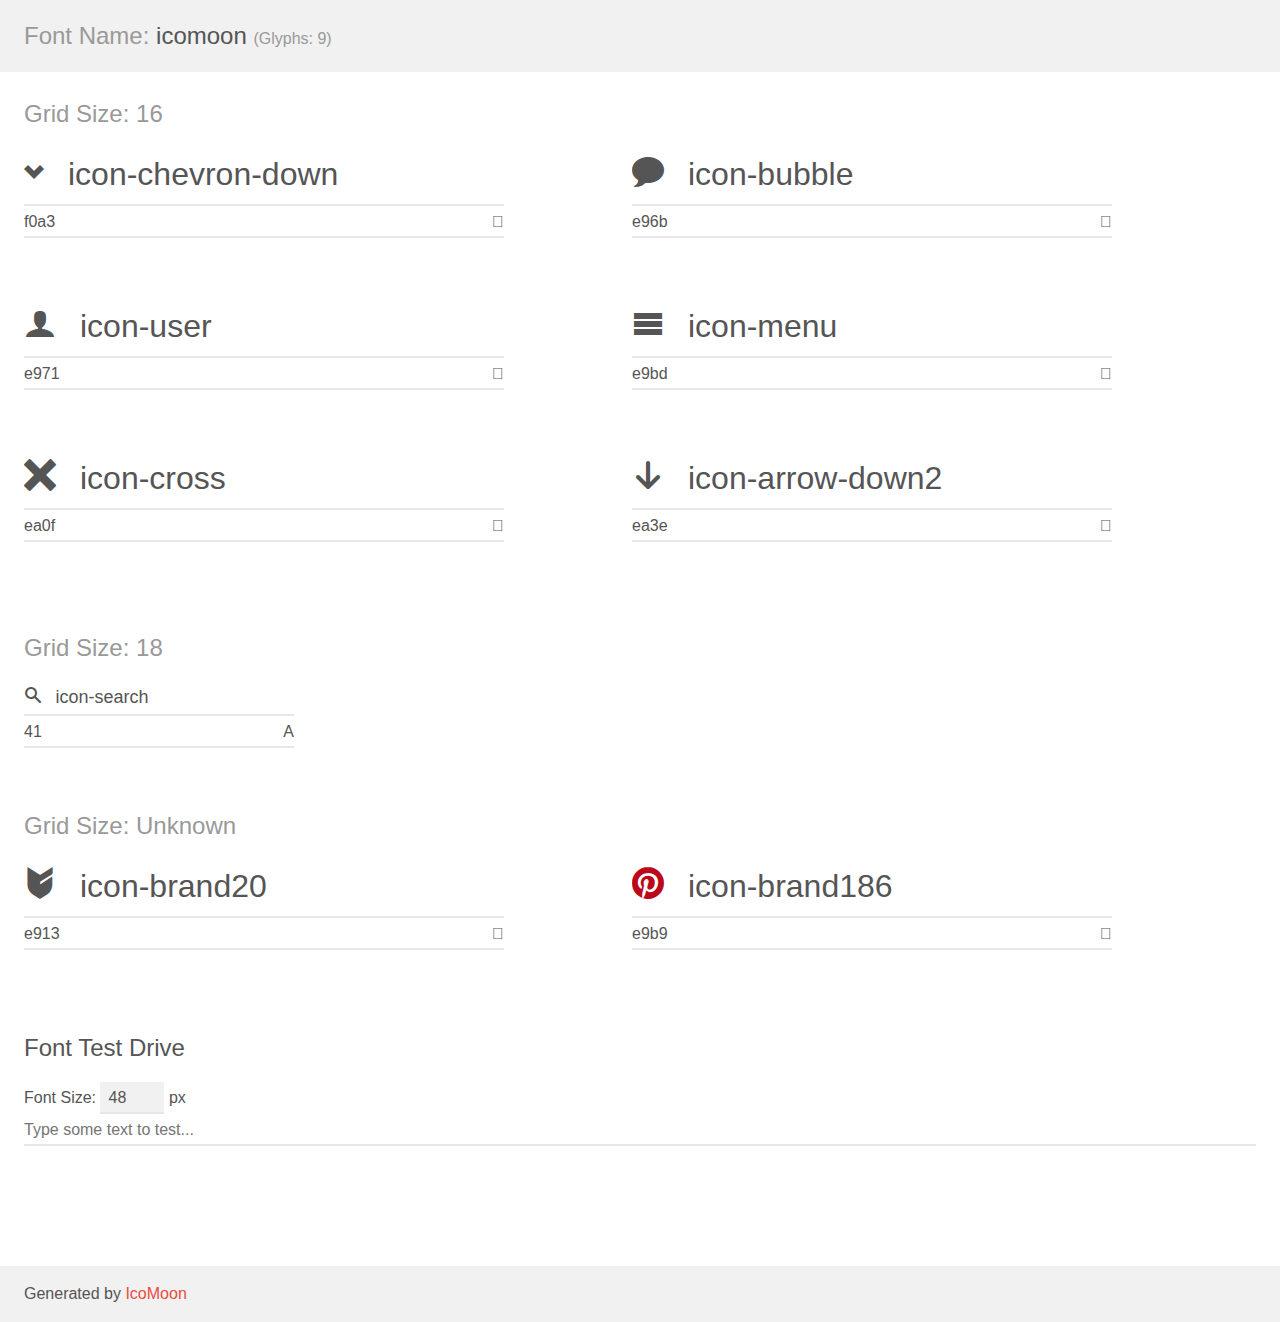
<file: assets/icon/icomoon/demo.html>
<!doctype html>
<html>
<head>
    <meta charset="utf-8">
    <title>IcoMoon Demo</title>
    <meta name="description" content="An Icon Font Generated By IcoMoon.io">
    <meta name="viewport" content="width=device-width, initial-scale=1">
    <link rel="stylesheet" href="demo-files/demo.css">
    <link rel="stylesheet" href="style.css"></head>
<body>
    <div class="bgc1 clearfix">
        <h1 class="mhmm mvm"><span class="fgc1">Font Name:</span> icomoon <small class="fgc1">(Glyphs:&nbsp;9)</small></h1>
    </div>
    <div class="clearfix mhl ptl">
        <h1 class="mvm mtn fgc1">Grid Size: 16</h1>
        <div class="glyph fs1">
            <div class="clearfix bshadow0 pbs">
                <span class="icon-chevron-down">
                
                </span>
                <span class="mls"> icon-chevron-down</span>
            </div>
            <fieldset class="fs0 size1of1 clearfix hidden-false">
                <input type="text" readonly value="f0a3" class="unit size1of2" />
                <input type="text" maxlength="1" readonly value="&#xf0a3;" class="unitRight size1of2 talign-right" />
            </fieldset>
            <div class="fs0 bshadow0 clearfix hidden-true">
                <span class="unit pvs fgc1">liga: </span>
                <input type="text" readonly value="" class="liga unitRight" />
            </div>
        </div>
        <div class="glyph fs1">
            <div class="clearfix bshadow0 pbs">
                <span class="icon-bubble">
                
                </span>
                <span class="mls"> icon-bubble</span>
            </div>
            <fieldset class="fs0 size1of1 clearfix hidden-false">
                <input type="text" readonly value="e96b" class="unit size1of2" />
                <input type="text" maxlength="1" readonly value="&#xe96b;" class="unitRight size1of2 talign-right" />
            </fieldset>
            <div class="fs0 bshadow0 clearfix hidden-true">
                <span class="unit pvs fgc1">liga: </span>
                <input type="text" readonly value="bubble, comment" class="liga unitRight" />
            </div>
        </div>
        <div class="glyph fs1">
            <div class="clearfix bshadow0 pbs">
                <span class="icon-user">
                
                </span>
                <span class="mls"> icon-user</span>
            </div>
            <fieldset class="fs0 size1of1 clearfix hidden-false">
                <input type="text" readonly value="e971" class="unit size1of2" />
                <input type="text" maxlength="1" readonly value="&#xe971;" class="unitRight size1of2 talign-right" />
            </fieldset>
            <div class="fs0 bshadow0 clearfix hidden-true">
                <span class="unit pvs fgc1">liga: </span>
                <input type="text" readonly value="user, profile2" class="liga unitRight" />
            </div>
        </div>
        <div class="glyph fs1">
            <div class="clearfix bshadow0 pbs">
                <span class="icon-menu">
                
                </span>
                <span class="mls"> icon-menu</span>
            </div>
            <fieldset class="fs0 size1of1 clearfix hidden-false">
                <input type="text" readonly value="e9bd" class="unit size1of2" />
                <input type="text" maxlength="1" readonly value="&#xe9bd;" class="unitRight size1of2 talign-right" />
            </fieldset>
            <div class="fs0 bshadow0 clearfix hidden-true">
                <span class="unit pvs fgc1">liga: </span>
                <input type="text" readonly value="menu, list3" class="liga unitRight" />
            </div>
        </div>
        <div class="glyph fs1">
            <div class="clearfix bshadow0 pbs">
                <span class="icon-cross">
                
                </span>
                <span class="mls"> icon-cross</span>
            </div>
            <fieldset class="fs0 size1of1 clearfix hidden-false">
                <input type="text" readonly value="ea0f" class="unit size1of2" />
                <input type="text" maxlength="1" readonly value="&#xea0f;" class="unitRight size1of2 talign-right" />
            </fieldset>
            <div class="fs0 bshadow0 clearfix hidden-true">
                <span class="unit pvs fgc1">liga: </span>
                <input type="text" readonly value="cross, cancel" class="liga unitRight" />
            </div>
        </div>
        <div class="glyph fs1">
            <div class="clearfix bshadow0 pbs">
                <span class="icon-arrow-down2">
                
                </span>
                <span class="mls"> icon-arrow-down2</span>
            </div>
            <fieldset class="fs0 size1of1 clearfix hidden-false">
                <input type="text" readonly value="ea3e" class="unit size1of2" />
                <input type="text" maxlength="1" readonly value="&#xea3e;" class="unitRight size1of2 talign-right" />
            </fieldset>
            <div class="fs0 bshadow0 clearfix hidden-true">
                <span class="unit pvs fgc1">liga: </span>
                <input type="text" readonly value="arrow-down2, down2" class="liga unitRight" />
            </div>
        </div>
    </div>
    <div class="clearfix mhl ptl">
        <h1 class="mvm mtn fgc1">Grid Size: 18</h1>
        <div class="glyph fs2">
            <div class="clearfix bshadow0 pbs">
                <span class="icon-search">
                
                </span>
                <span class="mls"> icon-search</span>
            </div>
            <fieldset class="fs0 size1of1 clearfix hidden-false">
                <input type="text" readonly value="41" class="unit size1of2" />
                <input type="text" maxlength="1" readonly value="&#x41;" class="unitRight size1of2 talign-right" />
            </fieldset>
            <div class="fs0 bshadow0 clearfix hidden-true">
                <span class="unit pvs fgc1">liga: </span>
                <input type="text" readonly value="" class="liga unitRight" />
            </div>
        </div>
    </div>
    <div class="clearfix mhl ptl">
        <h1 class="mvm mtn fgc1">Grid Size: Unknown</h1>
        <div class="glyph fs3">
            <div class="clearfix bshadow0 pbs">
                <span class="icon-brand20">
                
                </span>
                <span class="mls"> icon-brand20</span>
            </div>
            <fieldset class="fs0 size1of1 clearfix hidden-false">
                <input type="text" readonly value="e913" class="unit size1of2" />
                <input type="text" maxlength="1" readonly value="&#xe913;" class="unitRight size1of2 talign-right" />
            </fieldset>
            <div class="fs0 bshadow0 clearfix hidden-true">
                <span class="unit pvs fgc1">liga: </span>
                <input type="text" readonly value="" class="liga unitRight" />
            </div>
        </div>
        <div class="glyph fs3">
            <div class="clearfix bshadow0 pbs">
                <span class="icon-brand186">
                
                </span>
                <span class="mls"> icon-brand186</span>
            </div>
            <fieldset class="fs0 size1of1 clearfix hidden-false">
                <input type="text" readonly value="e9b9" class="unit size1of2" />
                <input type="text" maxlength="1" readonly value="&#xe9b9;" class="unitRight size1of2 talign-right" />
            </fieldset>
            <div class="fs0 bshadow0 clearfix hidden-true">
                <span class="unit pvs fgc1">liga: </span>
                <input type="text" readonly value="" class="liga unitRight" />
            </div>
        </div>
    </div>

    <!--[if gt IE 8]><!-->
    <div class="mhl clearfix mbl">
        <h1>Font Test Drive</h1>
        <label>
            Font Size: <input id="fontSize" type="number" class="textbox0 mbm"
            min="8" value="48" />
            px
        </label>
        <input id="testText" type="text" class="phl size1of1 mvl"
        placeholder="Type some text to test..." value=""/>
        <div id="testDrive" class="icon-">&nbsp;
        </div>
    </div>
    <!--<![endif]-->
    <div class="bgc1 clearfix">
        <p class="mhl">Generated by <a href="https://icomoon.io/app">IcoMoon</a></p>
    </div>

    <script src="demo-files/demo.js"></script>
</body>
</html>
</file>
<file: assets/icon/icomoon/demo-files/demo.css>
body {
  padding: 0;
  margin: 0;
  font-family: sans-serif;
  font-size: 1em;
  line-height: 1.5;
  color: #555;
  background: #fff;
}
h1 {
  font-size: 1.5em;
  font-weight: normal;
}
small {
  font-size: .66666667em;
}
a {
  color: #e74c3c;
  text-decoration: none;
}
a:hover, a:focus {
  box-shadow: 0 1px #e74c3c;
}
.bshadow0, input {
  box-shadow: inset 0 -2px #e7e7e7;
}
input:hover {
  box-shadow: inset 0 -2px #ccc;
}
input, fieldset {
  font-family: sans-serif;
  font-size: 1em;
  margin: 0;
  padding: 0;
  border: 0;
}
input {
  color: inherit;
  line-height: 1.5;
  height: 1.5em;
  padding: .25em 0;
}
input:focus {
  outline: none;
  box-shadow: inset 0 -2px #449fdb;
}
.glyph {
  font-size: 16px;
  width: 15em;
  padding-bottom: 1em;
  margin-right: 4em;
  margin-bottom: 1em;
  float: left;
  overflow: hidden;
}
.liga {
  width: 80%;
  width: calc(100% - 2.5em);
}
.talign-right {
  text-align: right;
}
.talign-center {
  text-align: center;
}
.bgc1 {
  background: #f1f1f1;
}
.fgc1 {
  color: #999;
}
.fgc0 {
  color: #000;
}
p {
  margin-top: 1em;
  margin-bottom: 1em;
}
.mvm {
  margin-top: .75em;
  margin-bottom: .75em;
}
.mtn {
  margin-top: 0;
}
.mtl, .mal {
  margin-top: 1.5em;
}
.mbl, .mal {
  margin-bottom: 1.5em;
}
.mal, .mhl {
  margin-left: 1.5em;
  margin-right: 1.5em;
}
.mhmm {
  margin-left: 1em;
  margin-right: 1em;
}
.mls {
  margin-left: .25em;
}
.ptl {
  padding-top: 1.5em;
}
.pbs, .pvs {
  padding-bottom: .25em;
}
.pvs, .pts {
  padding-top: .25em;
}
.unit {
  float: left;
}
.unitRight {
  float: right;
}
.size1of2 {
  width: 50%;
}
.size1of1 {
  width: 100%;
}
.clearfix:before, .clearfix:after {
  content: " ";
  display: table;
}
.clearfix:after {
  clear: both;
}
.hidden-true {
  display: none;
}
.textbox0 {
  width: 3em;
  background: #f1f1f1;
  padding: .25em .5em;
  line-height: 1.5;
  height: 1.5em;
}
#testDrive {
  display: block;
  padding-top: 24px;
  line-height: 1.5;
}
.fs0 {
  font-size: 16px;
}
.fs1 {
  font-size: 32px;
}
.fs2 {
  font-size: 18px;
}
.fs3 {
  font-size: 32px;
}
</file>
<file: assets/icon/icomoon/style.css>
@font-face {
  font-family: 'icomoon';
  src:  url('fonts/icomoon.eot?1m776y');
  src:  url('fonts/icomoon.eot?1m776y#iefix') format('embedded-opentype'),
    url('fonts/icomoon.ttf?1m776y') format('truetype'),
    url('fonts/icomoon.woff?1m776y') format('woff'),
    url('fonts/icomoon.svg?1m776y#icomoon') format('svg');
  font-weight: normal;
  font-style: normal;
}

[class^="icon-"], [class*=" icon-"] {
  /* use !important to prevent issues with browser extensions that change fonts */
  font-family: 'icomoon' !important;
  speak: none;
  font-style: normal;
  font-weight: normal;
  font-variant: normal;
  text-transform: none;
  line-height: 1;

  /* Better Font Rendering =========== */
  -webkit-font-smoothing: antialiased;
  -moz-osx-font-smoothing: grayscale;
}

.icon-chevron-down:before {
  content: "\f0a3";
}
.icon-bubble:before {
  content: "\e96b";
}
.icon-user:before {
  content: "\e971";
}
.icon-menu:before {
  content: "\e9bd";
}
.icon-cross:before {
  content: "\ea0f";
}
.icon-arrow-down2:before {
  content: "\ea3e";
}
.icon-search:before {
  content: "\41";
}
.icon-brand20:before {
  content: "\e913";
}
.icon-brand186:before {
  content: "\e9b9";
  color: #bd081c;
}
</file>
